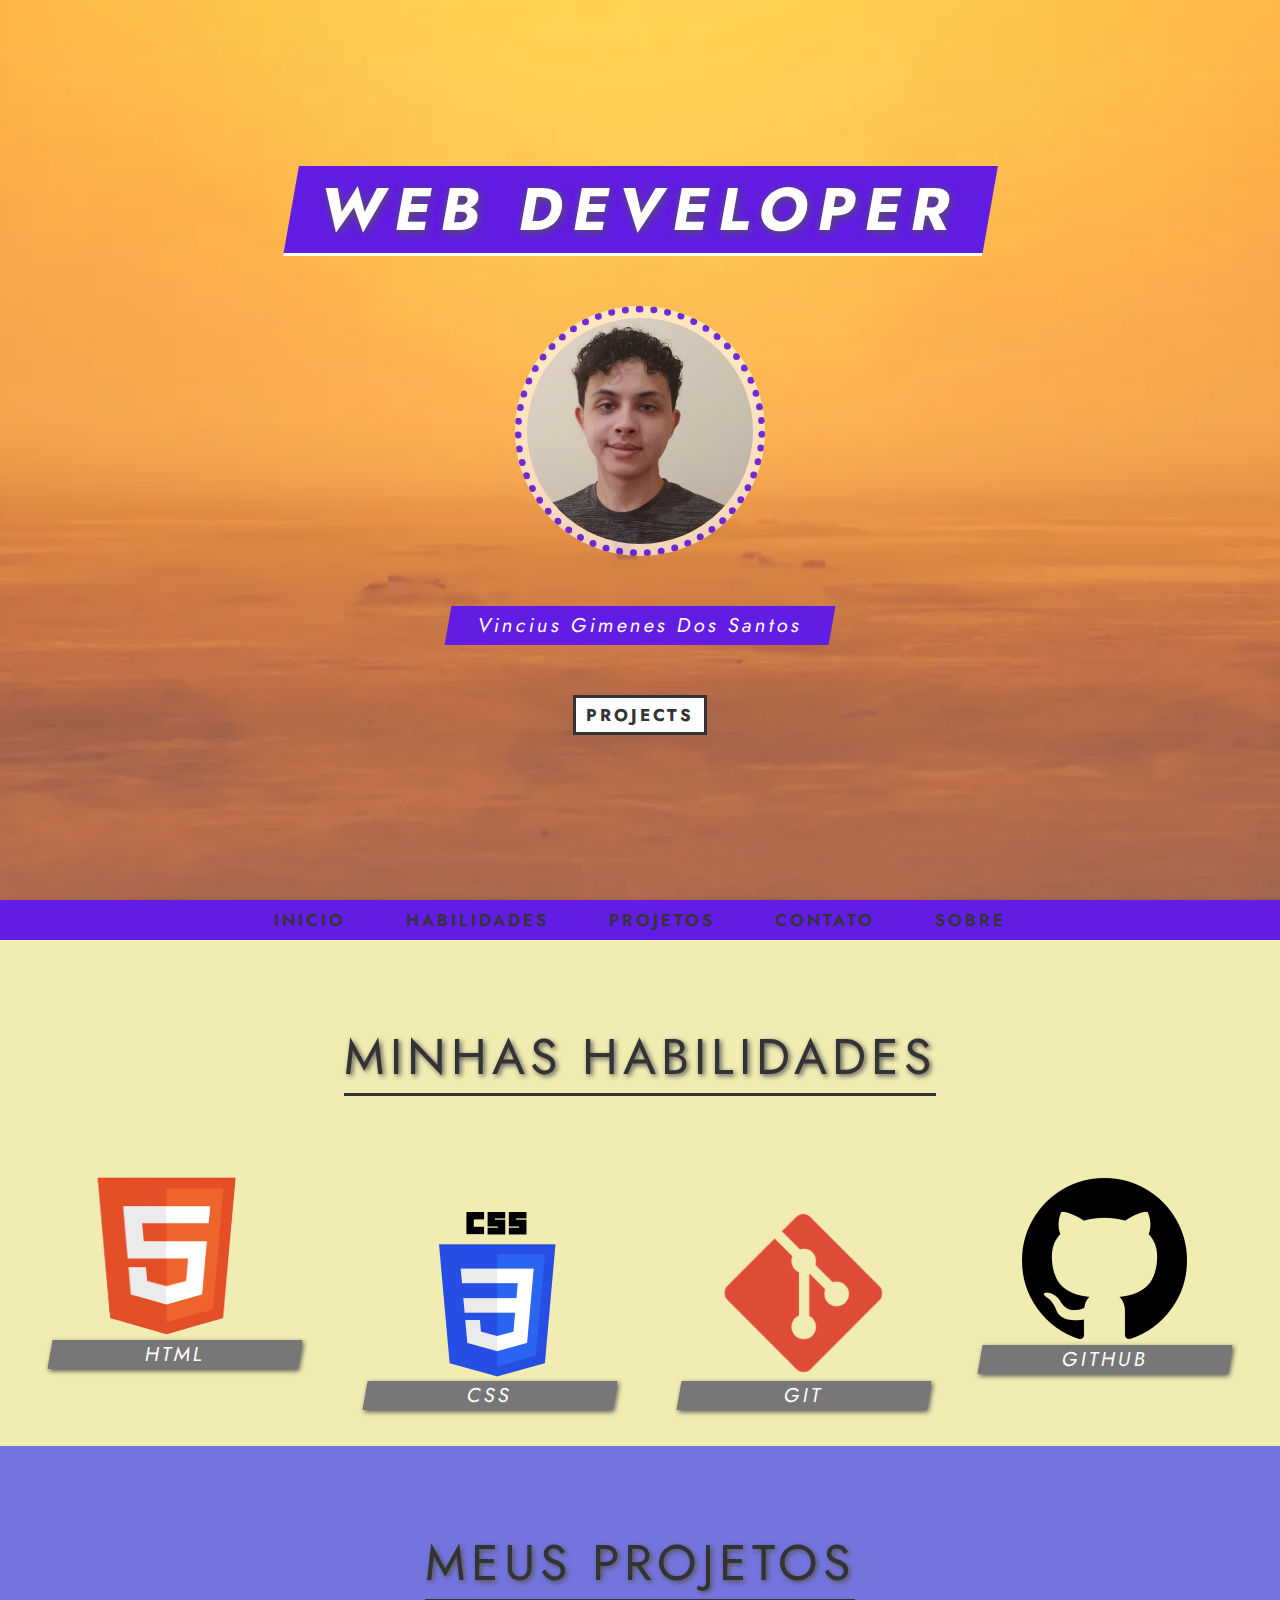
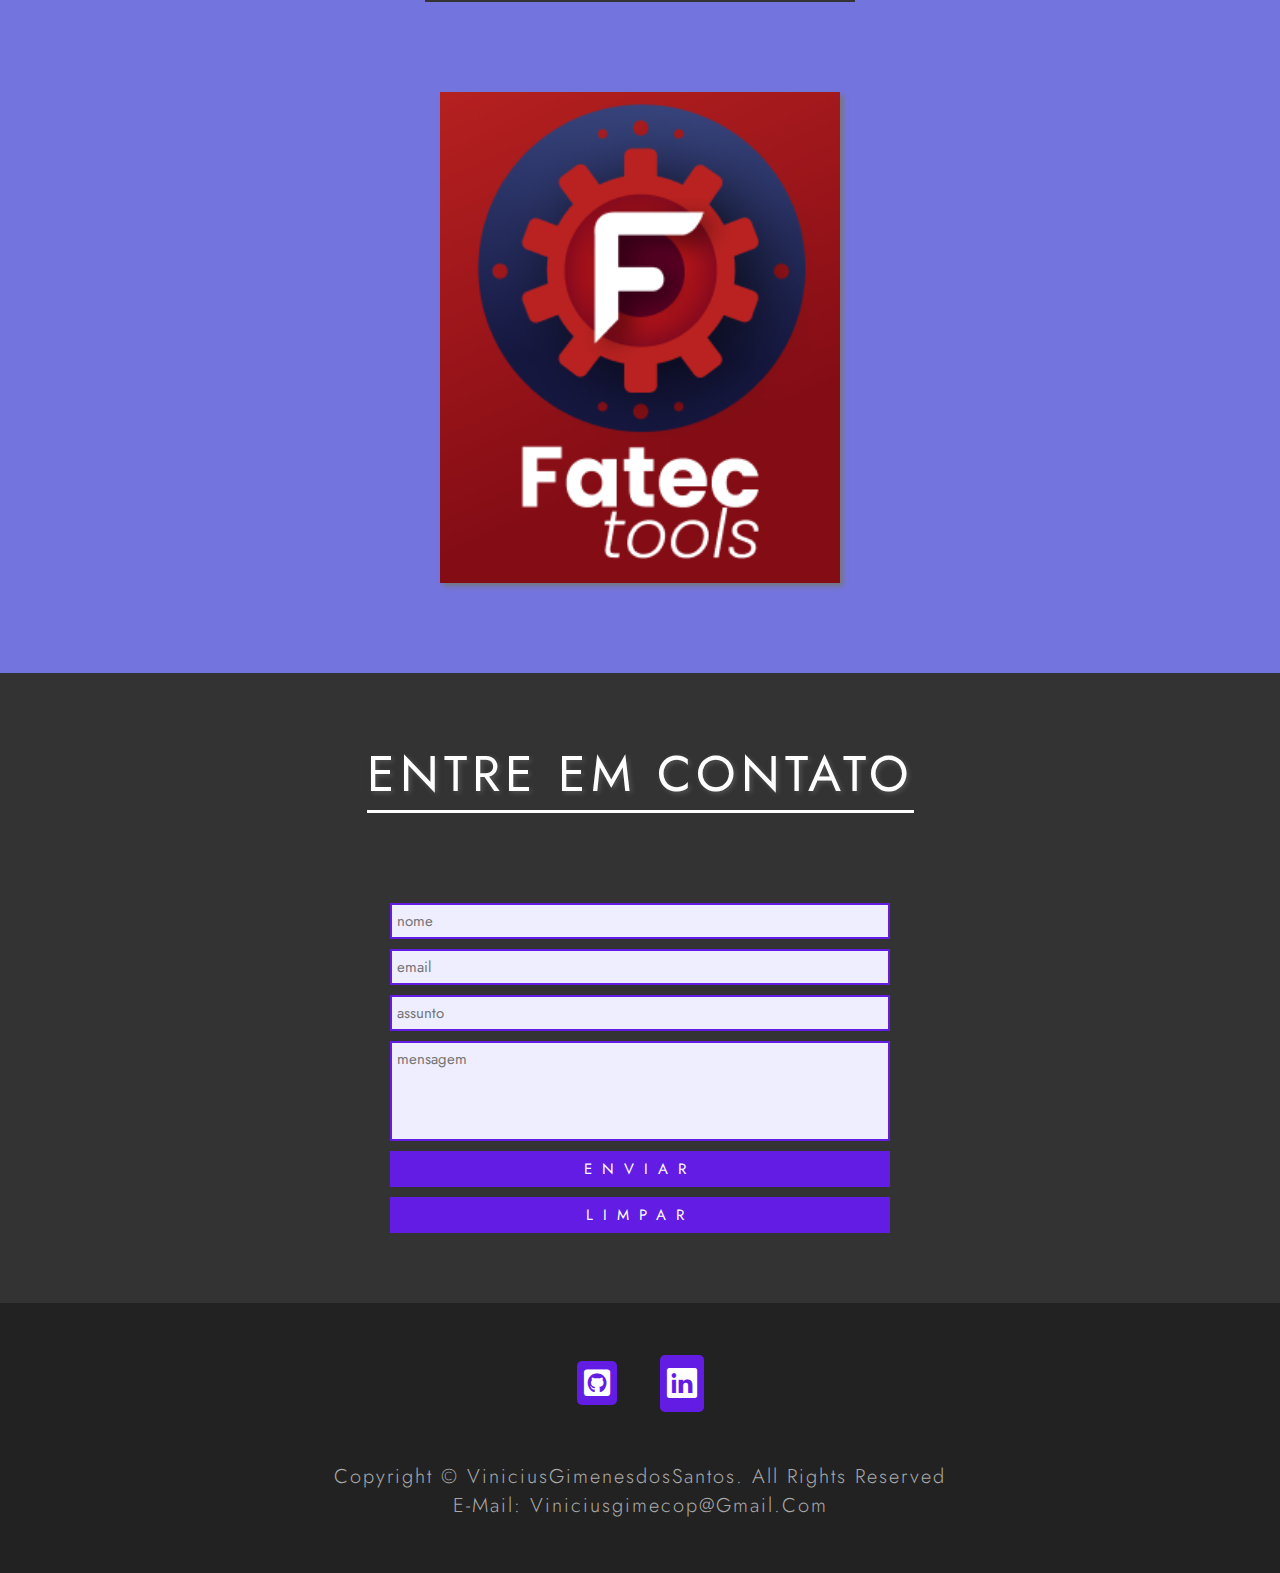
<file: index.html>
<!DOCTYPE html>
<html lang="en">
  <head>
    <meta charset="UTF-8" />
    <meta http-equiv="X-UA-Compatible" content="IE=edge" />
    <meta name="viewport" content="width=device-width, initial-scale=1.0" />
    <!-- font awesome cdn -->
    <link
      rel="stylesheet"
      href="https://cdnjs.cloudflare.com/ajax/libs/font-awesome/5.13.0/css/all.min.css"
    />
    <link rel="stylesheet" href="https://cdn.jsdelivr.net/npm/bootstrap-icons@1.11.3/font/bootstrap-icons.min.css">

    <!-- custom css -->
    <link rel="stylesheet" href="./css/index.css" />
    <title>Meu portfolio</title>
  </head>
  <body>
    <div class="container">
      <!-- header -->
      <header class="header" id="home">
        <h1 class="header-heading">Web Developer</h1>
        <img
          src="./images/eu.jpg"
          alt="Vinícius Gimenes dos Santos"
          class="header-person-img"
        />
        <h3 class="header-person-name">Vincius Gimenes dos Santos</h3>
        <a href="#projects" class="header-btn">Projects</a>
      </header>
      <!-- end header -->

      <!-- navbar -->
      <nav class="navbar">
        <a href="#home" class="navbar-link">inicio</a>
        <a href="#about" class="navbar-link">habilidades</a>
        <a href="#projects" class="navbar-link">projetos</a>
        <a href="#contact" class="navbar-link">contato</a>
        <a href="sobre.html" class="navbar-link">sobre</a>
      </nav>
      <!-- end navbar -->
 

      <!-- about section -->
      <section class="about" id="about">
        <h1 class="about-heading section-heading">Minhas habilidades</h1>
        
        <div class="services">
          <div class="service">
          <img src="images/HTML-5-Badge-Logo2.png" alt="">
            <h2 class="service-heading">HTML</h2>
          </div>

          <div class="service">
          <img src="images/csslogo.png" alt="">
            <h2 class="service-heading">CSS</h2>
          </div>

          <div class="service">
          <img src="images/gitlogo.png" alt="">
            <h2 class="service-heading">GIT</h2>
          </div>

          <div class="service">
          <img src="images/github.png" alt="">
            <h2 class="service-heading">GITHUB</h2>
          </div>
        </div>
      </section>
      <!-- end about section -->

      <!-- projects section -->
      <section class="projects" id="projects">
        <h1 class="projects-heading section-heading">Meus projetos</h1>
        <div class="projects-wrapper">
          <div class="project">
            <div class="project-content">
              <h2 class="project-title">Fatec-Tools</h2>
              <h4 class="project-technologies">HTML / CSS</h4>
            </div>
            <img
              src="./images/pilogo.png"
              alt="Fatec-Tools"
              class="project-img"
            />
            <a href="https://github.com/FATEC-tools/PI" class="project-link" target="_blank">Ver no github</a>
          </div>
      </section>
      <!-- end projects section -->

      <!-- contact section -->
      <section class="contact" id="contact">
        <h1 class="contact-heading section-heading">Entre em contato</h1>
        <form class="contact-form">
          <input type="text" placeholder="Nome" />
          <input type="email" placeholder="Email" />
          <input type="text" placeholder="Assunto" />
          <textarea placeholder="Mensagem"></textarea>
          <input type="submit" value="Enviar" class="contact-form-btn" />
          <input type="reset" value="Limpar" class="contact-form-btn">
        </form>
      </section>
      <!-- end contact section -->

      <!-- footer -->
      <footer class="footer">
        <div class="social-media-icons">
          <a href="https://github.com/ViniciusGimenesdosSantos" class="social-media-link">
            <i class="fab fa-github-square"></i>
          </a>
          <a href="https://www.linkedin.com/in/vin%C3%ADcius-gimenes-santos-b892792ab/" class="social-media-link">
            <i class="bi bi-linkedin"></i>
          </a>

          </a>
        </div>
        <p class="copyright">Copyright &copy; ViniciusGimenesdosSantos. All Rights reserved</p>
        <p class="copyright">E-mail: viniciusgimecop@gmail.com</p>
      </footer>
      <!-- end footer -->
    </div>
    <script src="./script.js"></script>
  </body>
</html>
</file>
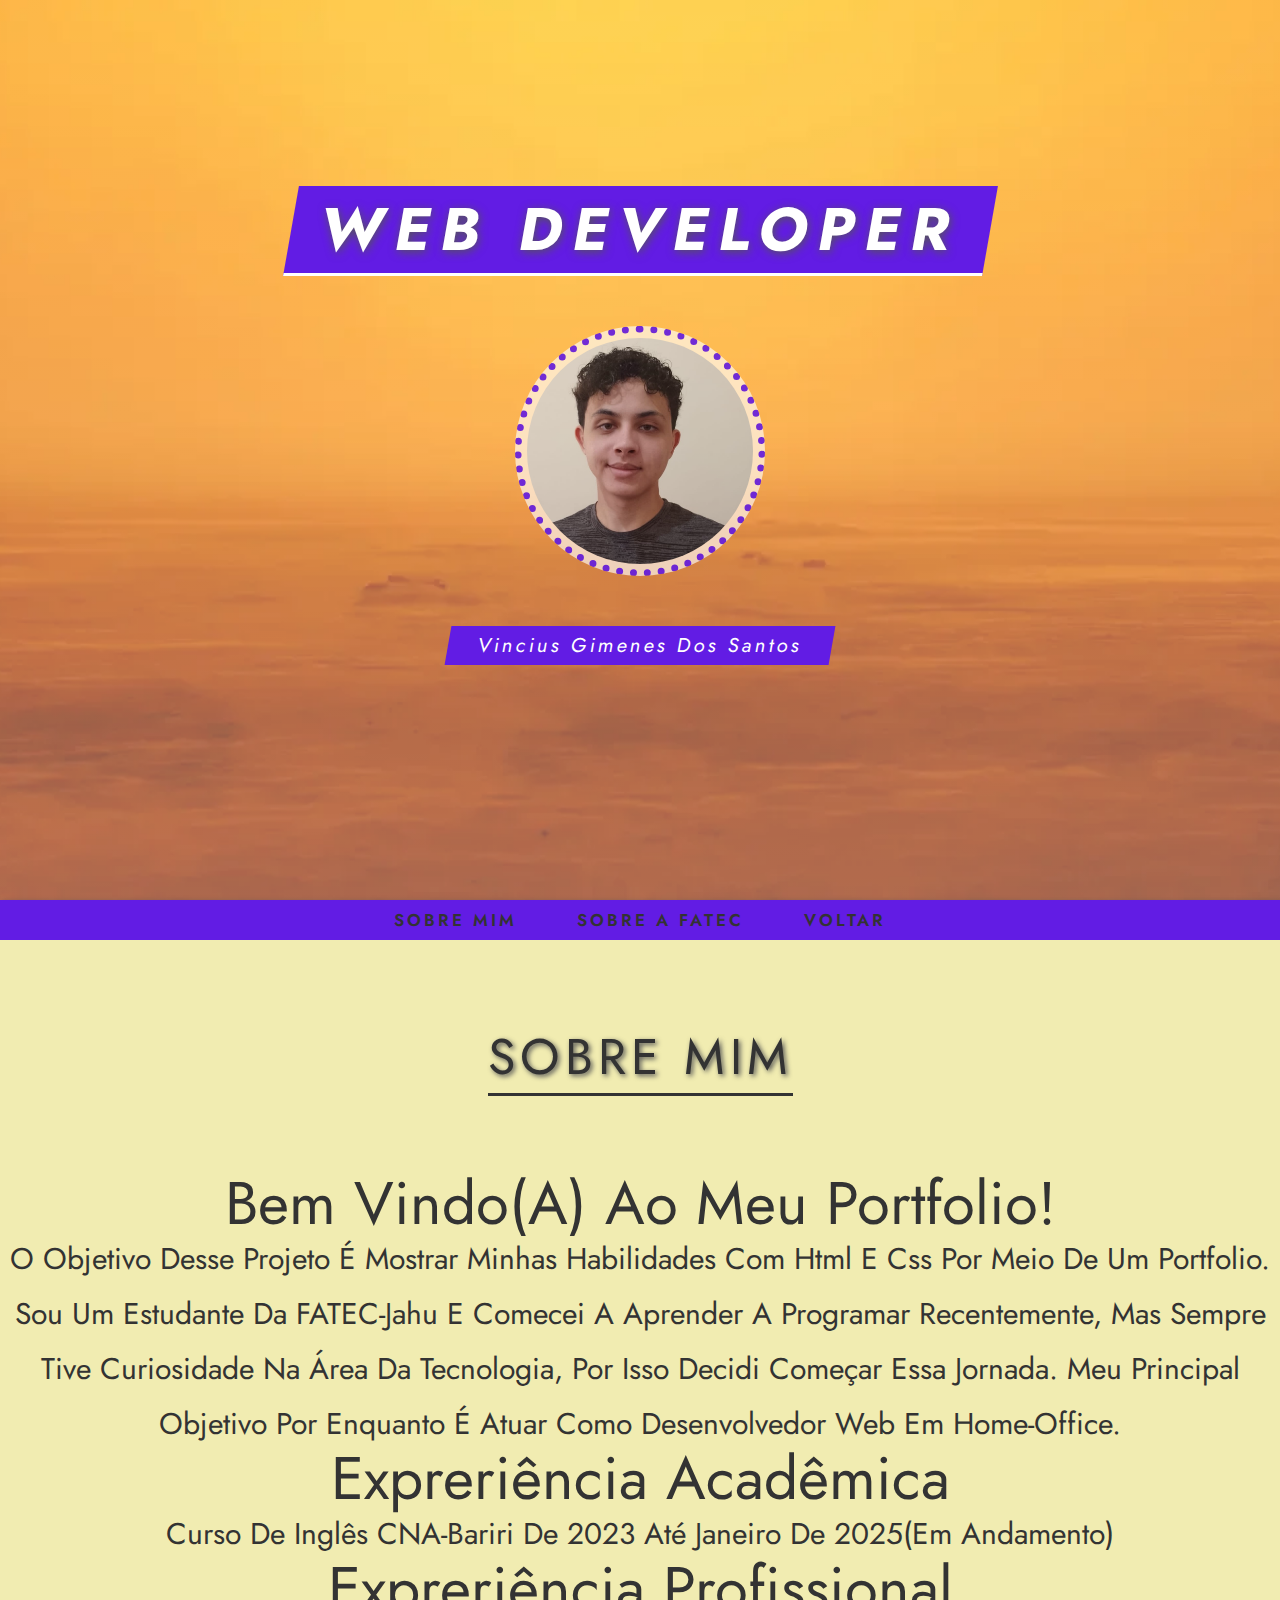
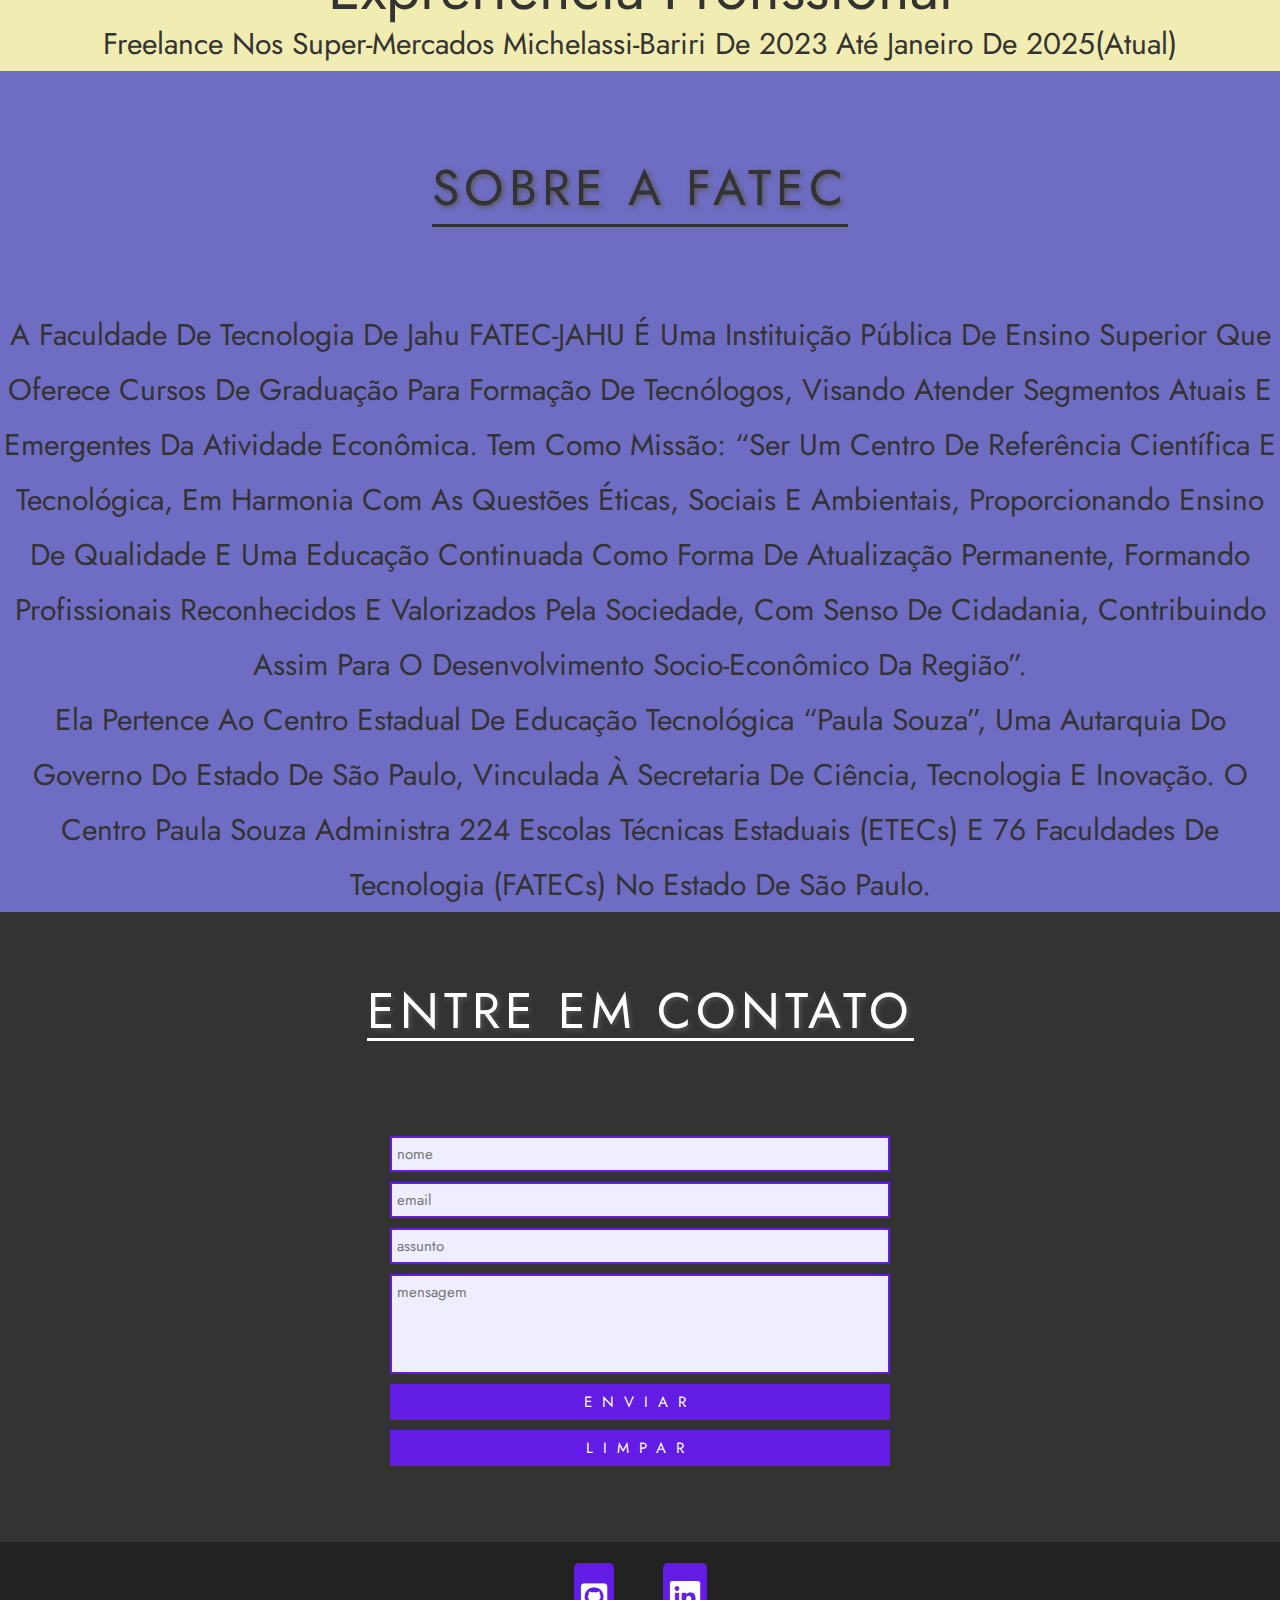
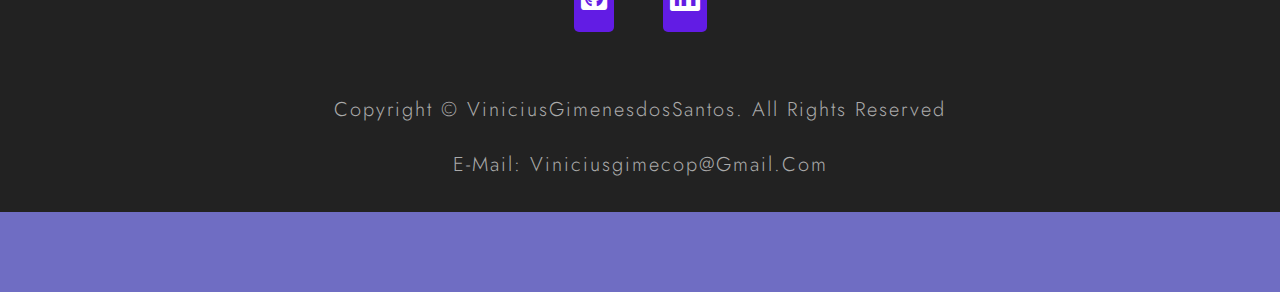
<file: sobre.html>
<!DOCTYPE html>
<html lang="en">
  <head>
    <meta charset="UTF-8" />
    <meta http-equiv="X-UA-Compatible" content="IE=edge" />
    <meta name="viewport" content="width=device-width, initial-scale=1.0" />
    <!-- font awesome cdn -->
    <link
      rel="stylesheet"
      href="https://cdnjs.cloudflare.com/ajax/libs/font-awesome/5.13.0/css/all.min.css"
    />
    <link rel="stylesheet" href="https://cdn.jsdelivr.net/npm/bootstrap-icons@1.11.3/font/bootstrap-icons.min.css">

    <!-- custom css -->
    <link rel="stylesheet" href="./css/index.css" />
    <title>Meu portfolio</title>
  </head>
  <body>
    <div class="container">
      <!-- header -->
      <header class="header" id="home">
        <h1 class="header-heading">Web Developer</h1>
        <img
          src="./images/eu.jpg"
          alt="Vinícius Gimenes dos Santos"
          class="header-person-img"
        />
        <h3 class="header-person-name">Vincius Gimenes dos Santos</h3>
      </header>
      <!-- end header -->

      <!-- navbar -->
      <nav class="navbar">
        <a href="#about" class="navbar-link">sobre mim</a>
        <a href="#projects" class="navbar-link">sobre a fatec</a>
        <a href="index.html" class="navbar-link">voltar</a>
      </nav>
      <!-- end navbar -->

      <section class="about" id="about">
        <h1 class="about-heading section-heading">Sobre mim</h1>

        <section class="pageabout">
            <div class="me">
                <div class="flex">
                    <div class="aboutme">
                        <h1>Bem vindo(a) ao meu portfolio!</h1>
                        <p>O objetivo desse projeto é mostrar minhas habilidades com html e css por meio de um portfolio.
                            Sou um estudante da FATEC-Jahu e comecei a aprender a programar recentemente, mas sempre tive curiosidade
                            na área da tecnologia, por isso decidi começar essa jornada.
                            Meu principal objetivo por enquanto é atuar como desenvolvedor web em home-office. 
                        </p>

                        <h1>Expreriência acadêmica</h1>
                        <p>Curso de inglês CNA-Bariri de 2023 até janeiro de 2025(Em andamento)</p>

                        <h1>Expreriência profissional</h1>
                        <p>Freelance nos super-mercados Michelassi-Bariri de 2023 até janeiro de 2025(atual)</p>
                    </div>

                    <section class="projects" id="projects">
                      <h1 class="projects-heading section-heading">Sobre a FATEC</h1>

                      <section class="pageabout">
                        <div class="me">
                            <div class="flex">
                                <div class="aboutme">
                      <p>A Faculdade de Tecnologia de Jahu FATEC-JAHU é uma Instituição Pública de Ensino Superior que oferece cursos de graduação para formação de Tecnólogos, 
                        visando atender segmentos atuais e emergentes da atividade econômica.

                        Tem como missão: “Ser um centro de referência científica e tecnológica, em harmonia com as questões éticas, sociais e ambientais, 
                        proporcionando ensino de qualidade e uma educação continuada como forma de atualização permanente, formando profissionais reconhecidos e valorizados pela sociedade, com senso de cidadania, contribuindo assim para o desenvolvimento socio-econômico da região”.</p>

                        <p>Ela pertence ao Centro Estadual de Educação Tecnológica “Paula Souza”, uma autarquia do Governo do Estado de São Paulo, 
                          vinculada à Secretaria de Ciência, Tecnologia e Inovação.
                          
                          O Centro Paula Souza administra 224 Escolas Técnicas Estaduais (ETECs) e 76 Faculdades de Tecnologia 
                          (FATECs) no Estado de São Paulo.</p>


      <!-- contact section -->
      <section class="contact" id="contact">
        <h1 class="contact-heading section-heading">Entre em contato</h1>
        <form class="contact-form">
          <input type="text" placeholder="Nome" />
          <input type="email" placeholder="Email" />
          <input type="text" placeholder="Assunto" />
          <textarea placeholder="Mensagem"></textarea>
          <input type="submit" value="Enviar" class="contact-form-btn" />
          <input type="reset" value="Limpar" class="contact-form-btn">
        </form>
      </section>
      <!-- end contact section -->

      <!-- footer -->
      <footer class="footer">
        <div class="social-media-icons">
          <a href="https://github.com/ViniciusGimenesdosSantos" class="social-media-link">
            <i class="fab fa-github-square"></i>
          </a>
          <a href="https://www.linkedin.com/in/vin%C3%ADcius-gimenes-santos-b892792ab/" class="social-media-link">
            <i class="bi bi-linkedin"></i>
          </a>

          </a>
        </div>
        <p class="copyright">Copyright &copy; ViniciusGimenesdosSantos. All Rights reserved</p>
        <p class="copyright">E-mail: viniciusgimecop@gmail.com</p>
      </footer>
      <!-- end footer -->
    </div>
    <script src="./script.js"></script>
  </body>
</html>
</file>
<file: css/index.css>
@import url("https://fonts.googleapis.com/css2?family=Jost:wght@100;200;300;400;500;600;700;800;900&display=swap");
* {
  margin: 0;
  padding: 0;
  outline: none;
  -webkit-box-sizing: border-box;
          box-sizing: border-box;
  text-decoration: none;
  list-style-type: none;
  font-family: "Jost", sans-serif;
  font-weight: 400;
  text-transform: capitalize; }

html {
  font-size: 62.5%;
  scroll-behavior: smooth; }

.center, .header, .navbar, .projects-wrapper, .contact-form, .footer {
  display: -webkit-box;
  display: -ms-flexbox;
  display: flex;
  -webkit-box-pack: center;
      -ms-flex-pack: center;
          justify-content: center;
  -webkit-box-align: center;
      -ms-flex-align: center;
          align-items: center; }

.sticky {
  position: fixed;
  top: 0; }

.section-heading {
  font-size: 5rem;
  color: #333;
  text-transform: uppercase;
  letter-spacing: 0.5rem;
  margin-bottom: 8rem;
  border-bottom: 0.3rem solid #333;
  text-shadow: 0.2rem 0.2rem 0.5rem #555; }

.header {
  width: 100%;
  height: 100vh;
  background: -webkit-gradient(linear, left top, left bottom, from(rgba(255, 255, 255, 0.2)), to(rgba(255, 255, 255, 0.3))), url("../images/bg.jpg") center no-repeat;
  background: linear-gradient(rgba(255, 255, 255, 0.2), rgba(255, 255, 255, 0.3)), url("../images/blade-runner-2049.webp") center no-repeat;
  background-size: cover;
  -webkit-box-orient: vertical;
  -webkit-box-direction: normal;
      -ms-flex-direction: column;
          flex-direction: column; }
  .header-heading {
    font-size: 6rem;
    font-weight: 700;
    color: #fff;
    background-color: #621ce4;
    padding: 0 3rem;
    margin-bottom: 5rem;
    text-transform: uppercase;
    letter-spacing: 1rem;
    border-bottom: 0.3rem solid #fff;
    text-shadow: 0.2rem 0.2rem 1rem #555;
    -webkit-transform: skew(-10deg);
            transform: skew(-10deg); }
  .header-person-img {
    width: 25rem;
    height: 25rem;
    -o-object-fit: cover;
       object-fit: cover;
    border-radius: 50%;
    border: 0.7rem dotted #621ce4;
    background-color: rgba(255, 255, 255, 0.7);
    padding: 0.5rem;
    opacity: 0.9; }
  .header-person-name {
    font-size: 2rem;
    color: #fff;
    background-color: #621ce4;
    margin: 5rem 0;
    padding: 0.5rem 3rem;
    letter-spacing: 0.3rem;
    -webkit-transform: skew(-10deg);
            transform: skew(-10deg); }
  .header-btn {
    font-size: 1.7rem;
    font-weight: 700;
    color: #333;
    background-color: #fff;
    border: 0.3rem solid #333;
    padding: 0.5rem 1rem;
    text-transform: uppercase;
    letter-spacing: 0.3rem; }

.navbar {
  width: 100%;
  height: 4rem;
  background-color: #621ce4;
  -webkit-box-shadow: 0.2rem 0.2rem 0.5rem #555;
          box-shadow: 0.2rem 0.2rem 0.5rem #555;
  z-index: 100; }
  .navbar-link {
    font-size: 1.7rem;
    font-weight: 600;
    color: #333;
    margin: 0 3rem;
    letter-spacing: 0.3rem;
    text-transform: uppercase;
    position: relative;
    -webkit-transition: color 0.2s;
    transition: color 0.2s; }
    .navbar-link.active {
      color: #fff; }
      .navbar-link.active::before {
        width: 130%; }
    .navbar-link::before {
      content: "";
      width: 0;
      height: 0.2rem;
      background-color: #fff;
      position: absolute;
      right: -15%;
      bottom: -0.3rem;
      -webkit-transition: width 0.2s;
      transition: width 0.2s; }
    .navbar-link:hover {
      color: #fff; }
      .navbar-link:hover::before {
        width: 130%; }

.about {
  width: 100%;
  height: 100%;
  padding: 8rem 0 0;
  background-color: rgb(241, 236, 177);
  display: -webkit-box;
  display: -ms-flexbox;
  display: flex;
  -webkit-box-orient: vertical;
  -webkit-box-direction: normal;
      -ms-flex-direction: column;
          flex-direction: column;
  -webkit-box-align: center;
      -ms-flex-align: center;
          align-items: center; }


  .about .services {
    width: 100%;
    height: 30vh;
    display: -webkit-box;
    display: -ms-flexbox;
    display: flex;
    -webkit-box-pack: space-evenly;
        -ms-flex-pack: space-evenly;
            justify-content: space-evenly;
    -webkit-box-align: center;
        -ms-flex-align: center;
            align-items: center; }
    .about .services .service {
      text-align: center; }
      .about .services .service:first-child, .about .services .service:last-child {
        -ms-flex-item-align: start;
            align-self: flex-start; }
      .about .services .service i {
        font-size: 10rem;
        color: #888;
        margin-bottom: 2rem;
        text-shadow: 0.1rem 0.1rem 0.5rem #555; }
      .about .services .service h2 {
        font-size: 2rem;
        color: #fff;
        background-color: #777;
        width: 25rem;
        letter-spacing: 0.3rem;
        -webkit-transform: skew(-10deg);
                transform: skew(-10deg);
        -webkit-box-shadow: 0.2rem 0.2rem 0.5rem #555;
                box-shadow: 0.2rem 0.2rem 0.5rem #555; }

.projects {
  width: 100%;
  height: 100%;
  padding: 8rem 0 8rem;
  background-color: rgba(39, 39, 205, 0.645);
  display: -webkit-box;
  display: -ms-flexbox;
  display: flex;
  -webkit-box-orient: vertical;
  -webkit-box-direction: normal;
      -ms-flex-direction: column;
          flex-direction: column;
  -webkit-box-align: center;
      -ms-flex-align: center;
          align-items: center; }
  .projects-wrapper {
    width: 90%;
    -ms-flex-wrap: wrap;
        flex-wrap: wrap; }
    .projects-wrapper .project {
      display: -webkit-box;
      display: -ms-flexbox;
      display: flex;
      -webkit-box-orient: vertical;
      -webkit-box-direction: normal;
          -ms-flex-direction: column;
              flex-direction: column;
      -webkit-box-pack: center;
          -ms-flex-pack: center;
              justify-content: center;
      -webkit-box-align: center;
          -ms-flex-align: center;
              align-items: center;
      margin: 1rem;
      background-color: #fff;
      -webkit-box-shadow: 0.3rem 0.3rem 0.5rem #777;
              box-shadow: 0.3rem 0.3rem 0.5rem #777;
      position: relative;
      overflow: hidden;
      -webkit-transition: -webkit-box-shadow 0.5s;
      transition: -webkit-box-shadow 0.5s;
      transition: box-shadow 0.5s;
      transition: box-shadow 0.5s, -webkit-box-shadow 0.5s; }
      .projects-wrapper .project:hover {
        -webkit-box-shadow: 1rem 1rem 1rem #777;
                box-shadow: 1rem 1rem 1rem #777; }
        .projects-wrapper .project:hover .project-content {
          top: 5rem;
          -webkit-transition: top 0.3s 0.3s;
          transition: top 0.3s 0.3s; }
        .projects-wrapper .project:hover .project-link {
          bottom: 5rem;
          -webkit-transition: bottom 0.3s 0.3s;
          transition: bottom 0.3s 0.3s; }
        .projects-wrapper .project:hover .project-img {
          opacity: 0.2; }
      .projects-wrapper .project-content {
        text-align: center;
        letter-spacing: 0.1rem;
        position: absolute;
        top: -10rem;
        -webkit-transition: top 0.3s;
        transition: top 0.3s;
        z-index: 5; }
        .projects-wrapper .project-content .project-title {
          font-size: 3rem;
          font-weight: 700;
          color: #333; }
        .projects-wrapper .project-content .project-technologies {
          font-size: 1.8rem;
          color: #621ce4; }
      .projects-wrapper .project-img {
        width: 40rem;
        -webkit-transition: opacity 0.2s;
        transition: opacity 0.2s; }
      .projects-wrapper .project-link {
        font-size: 2rem;
        font-weight: 500;
        color: #333;
        letter-spacing: 0.1rem;
        border: 0.3rem solid #621ce4;
        padding: 0 1rem;
        background-color: #fff;
        position: absolute;
        bottom: -5rem;
        -webkit-transition: bottom 0.3s;
        transition: bottom 0.3s; }
        .projects-wrapper .project-link:hover {
          background-color: #621ce4;
          color: #fff; }

          .pageabout .me  .aboutme {
            font-size: 30px;
            text-align: center;
            text-shadow: #222;
            color: #333;
            line-height: 55px }  

.contact {
  width: 100%;
  height: 70vh;
  background-color: #333;
  display: -webkit-box;
  display: -ms-flexbox;
  display: flex;
  -webkit-box-orient: vertical;
  -webkit-box-direction: normal;
      -ms-flex-direction: column;
          flex-direction: column;
  -webkit-box-align: center;
      -ms-flex-align: center;
          align-items: center;
  -webkit-box-pack: space-evenly;
      -ms-flex-pack: space-evenly;
          justify-content: space-evenly; }
  .contact-heading {
    color: #fff;
    -webkit-box-shadow: none;
            box-shadow: none;
    border-color: #fff;
    margin-bottom: 2rem; }
  .contact-form {
    -webkit-box-orient: vertical;
    -webkit-box-direction: normal;
        -ms-flex-direction: column;
            flex-direction: column;
    width: 50rem; }
    .contact-form input,
    .contact-form textarea {
      width: 100%;
      padding: 0.5rem;
      margin: 0.5rem 0;
      background-color: #eef;
      font-size: 1.5rem;
      border: 0.2rem solid #621ce4;
      color: #555;
      text-transform: lowercase; }
    .contact-form textarea {
      resize: none;
      height: 10rem; }
    .contact-form input.contact-form-btn {
      background-color: #621ce4;
      color: #fff;
      text-transform: uppercase;
      letter-spacing: 1rem;
      cursor: pointer; }

.footer {
  -webkit-box-orient: vertical;
  -webkit-box-direction: normal;
      -ms-flex-direction: column;
          flex-direction: column;
  width: 100%;
  height: 30vh;
  background-color: #222; }
  .footer .social-media-icons {
    margin-bottom: 5rem; }
    .footer .social-media-icons .social-media-link {
      margin: 0 2rem;
      padding: 0.7rem;
      background-color: #621ce4;
      border-radius: 0.5rem;
      display: inline-block; }
      .footer .social-media-icons .social-media-link i {
        font-size: 3rem;
        color: #fff; }
  .footer .copyright {
    color: #aaa;
    font-size: 2rem;
    letter-spacing: 0.2rem;
    font-weight: 300;
    text-align: center; }
</file>
